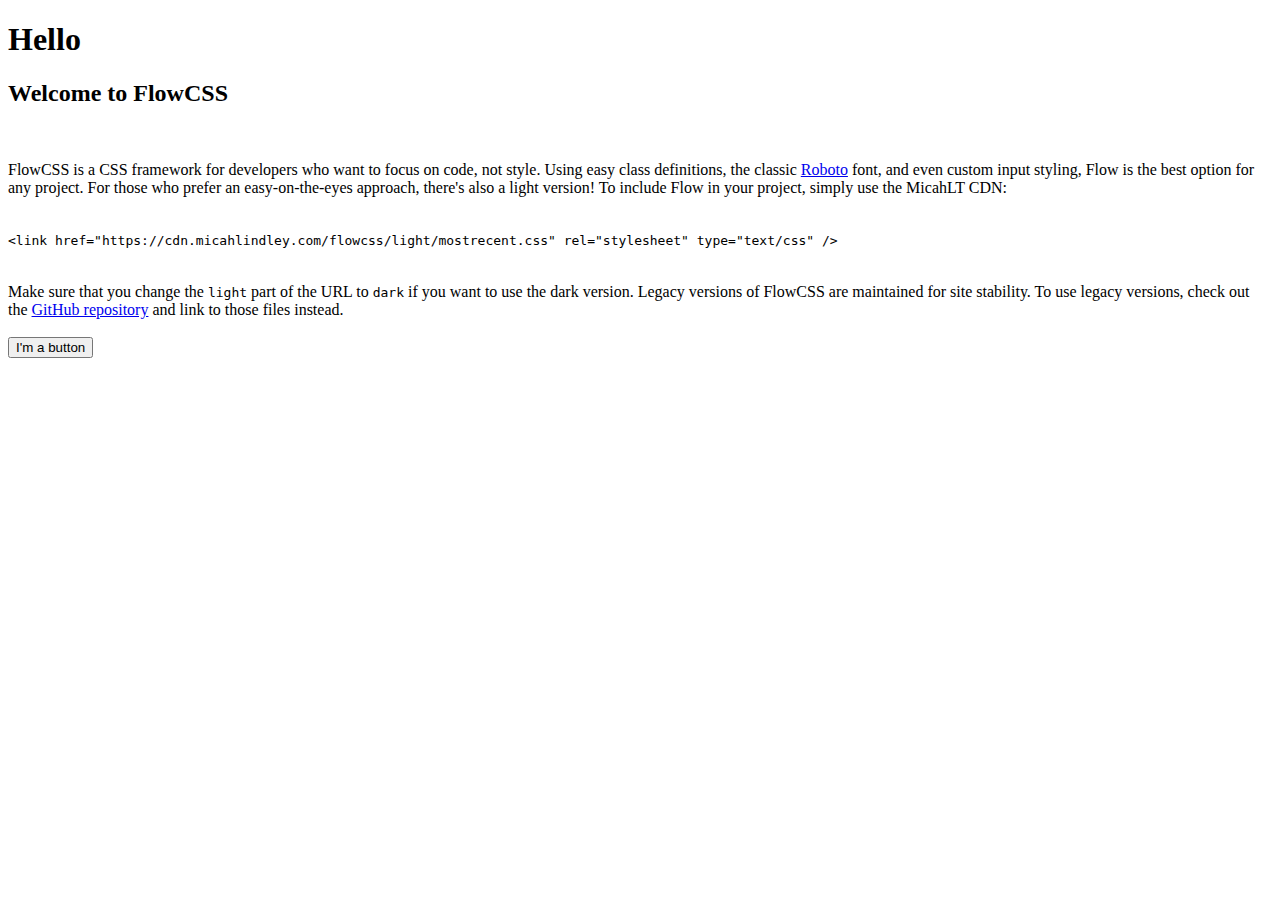
<file: flowcss/index.html>
<!DOCTYPE html>
<html>
  <head>
    <meta charset="utf-8">
    <meta name="viewport" content="width=device-width">
    <title>FlowCSS</title>
    <link href="https://cdn.micahlindley.com/flowcss/dark/mostrecent.css" rel="stylesheet" type="text/css" />
  </head>
  <body>
    <main class = "big-margin left-align">
    <h1>Hello</h1>
    <h2>Welcome to FlowCSS</h2>
    <br>
    <div>
    <p>
      FlowCSS is a CSS framework for developers who want to focus on code, not style.  Using easy class definitions, the classic <a href = "https://fonts.google.com/specimen/Roboto">Roboto</a> font, and even custom input styling, Flow is the best option for any project.  For those who prefer an easy-on-the-eyes approach, there's also a light version!  To include Flow in your project, simply use the MicahLT CDN: <br><br></p>
      <code>
      &lt;link href="https://cdn.micahlindley.com/flowcss/light/mostrecent.css" rel="stylesheet" type="text/css" /&gt;
      </code>
    <br>
    <p><br>Make sure that you change the <code>light</code> part of the URL to <code>dark</code> if you want to use the dark version.  Legacy versions of FlowCSS are maintained for site stability.  To use legacy versions, check out the <a href = "https://github.com/micahlt/cdn/flowcss">GitHub repository</a> and link to those files instead.<br><br>
    <input type="button" value = "I'm a button" id = "buttonClicked">
    </p>
    </div>
    </main>
    <script src="script.js"></script>
  </body>
</html>
</file>
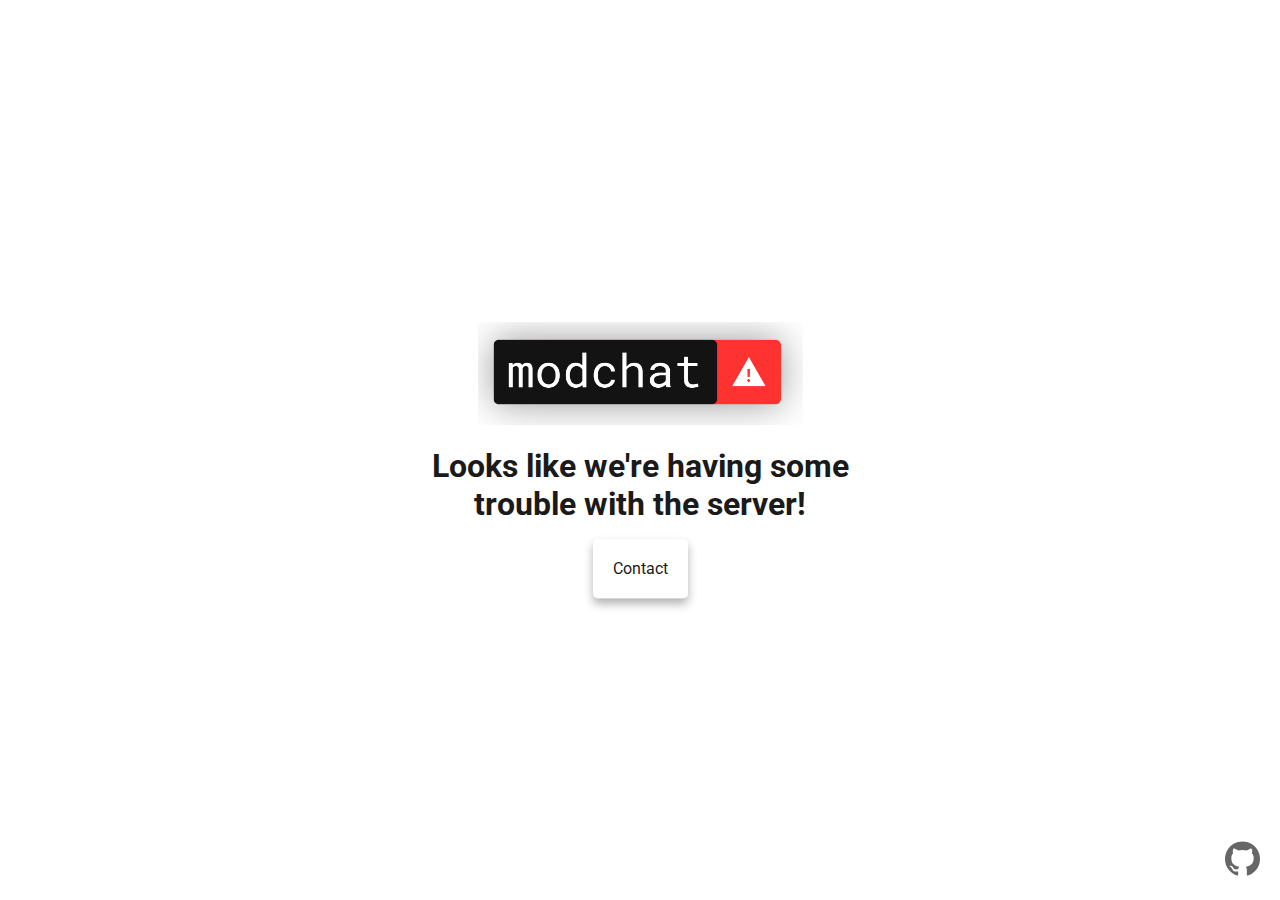
<file: error-screens/err.html>
<!DOCTYPE html>
<html lang="en" dir="ltr">

<head>
  <meta name="viewport" content="initial-scale=1, maximum-scale=1, user-scalable=no, width=device-width">
  <meta charset="utf-8">
  <title>Modchat - Error</title>
  <link rel="stylesheet" href="style.css">
  <link href="https://fonts.googleapis.com/css2?family=Roboto:wght@400;900&display=swap" rel="stylesheet">
</head>

<body>
  <div class="main">
    <img src="modchat-error.png" alt="Modchat Error!">
    <br><br>
    <h1>Looks like we're having some trouble with the server!</h1><br><br>
    <a href="https://scratch.mit.edu/users/-Archon-#comments" target="_blank">Contact</a>
  </div><br>
  <a href="https://github.com/micahlt/modchat" class="github" target="_blank">
    <img src="github-logo.svg" alt="GitHub">
  </a>
</body>

</html>
</file>
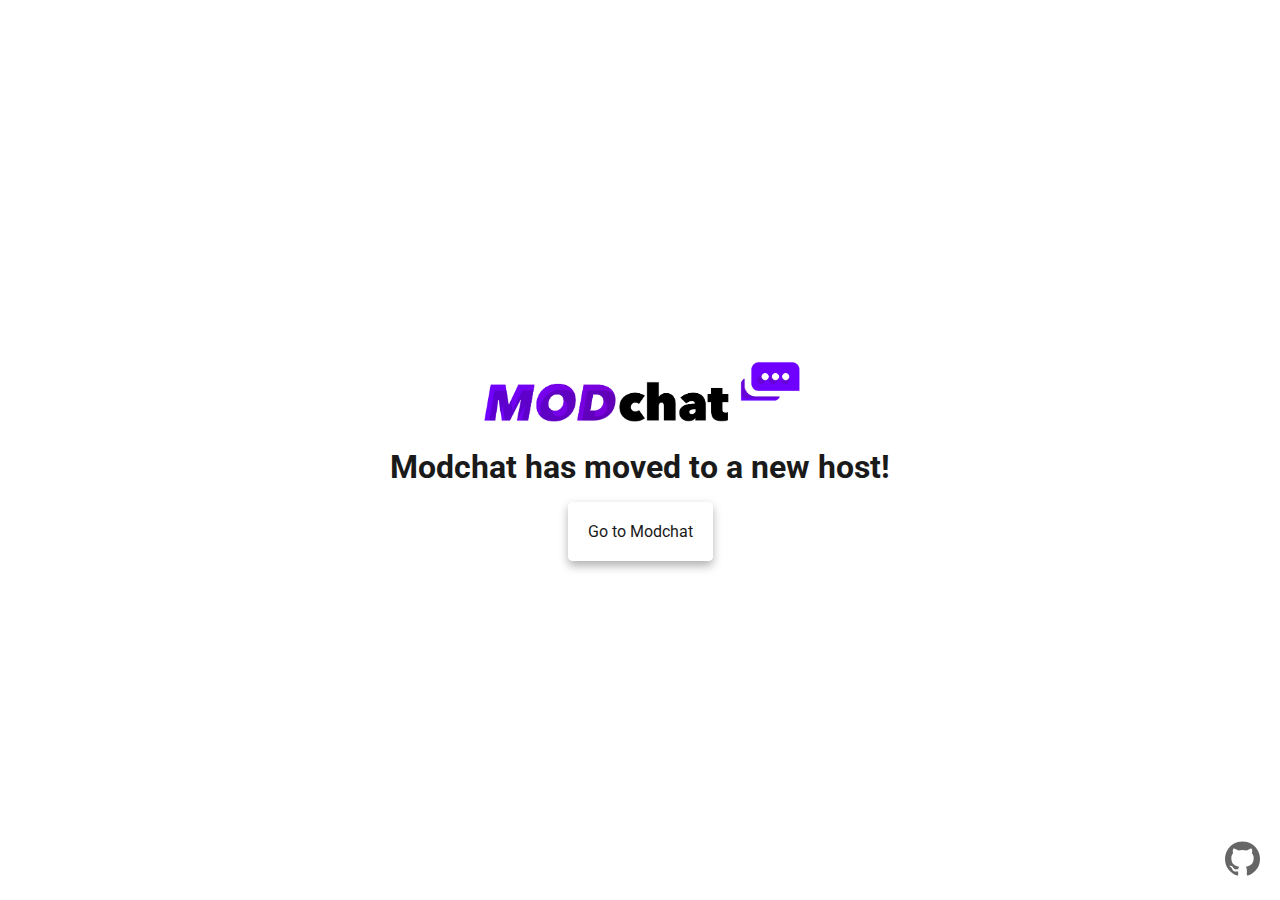
<file: error-screens/maintain.html>
<!DOCTYPE html>
<html lang="en" dir="ltr">

<head>
  <meta name="viewport" content="initial-scale=1, maximum-scale=1, user-scalable=no, width=device-width">
  <meta charset="utf-8">
  <title>Depreciation notice</title>
  <link rel="stylesheet" href="style.css">
  <link href="https://fonts.googleapis.com/css2?family=Roboto:wght@400;900&display=swap" rel="stylesheet">
</head>

<body>
  <div class="main">
    <img src="wordmark-black.png" alt="Modchat">
    <br><br>
    <h1>Modchat has moved to a new host!</h1><br><br>
    <a href="https://modchat.micahlindley.com" target="_top">Go to Modchat</a>
  </div><br>
  <a href="https://github.com/micahlt/modchat" class="github" target="_blank" title="source code (FOSS with ♥)">
    <img src="github-logo.svg" alt="GitHub">
  </a>
</body>

</html>
</file>
<file: error-screens/style.css>
* {
  margin: 0;
  padding: 0;
}

.main {
  max-width: 500px;
  position: absolute;
  top: 50%;
  left: 50%;
  transform: translate(-50%, -50%);
  text-align: center;
}

.main img {
  width: 65%;
}

h1 {
  font-family: 'Roboto', sans-serif;
  text-align: center;
  color: #1a1a1a;
  user-select: none;
}

.main a {
  font-family: 'Roboto', sans-serif;
  background-color: white;
  padding: 20px;
  color: #1a1a1a;
  text-decoration: none;
  box-shadow: 0 5px 10px rgba(0, 0, 0, 0.3);
  transition: 0.2s;
  border-radius: 5px;
  user-select: none;
}

.main a:hover {
  box-shadow: 0 2px 7px rgba(0, 0, 0, 0.3);
  transition: 0.3s;
}

.github {
  position: fixed;
  bottom: 20px;
  right: 20px;
}

.github img {
  width: 35px;
  filter: contrast(20%);
  -webkit-filter: contrast(20%);
  transition: 0.2s;
}

.github img:hover {
  filter: none;
  -webkit-filter: none;
  transition: 0.2s;
}
</file>
